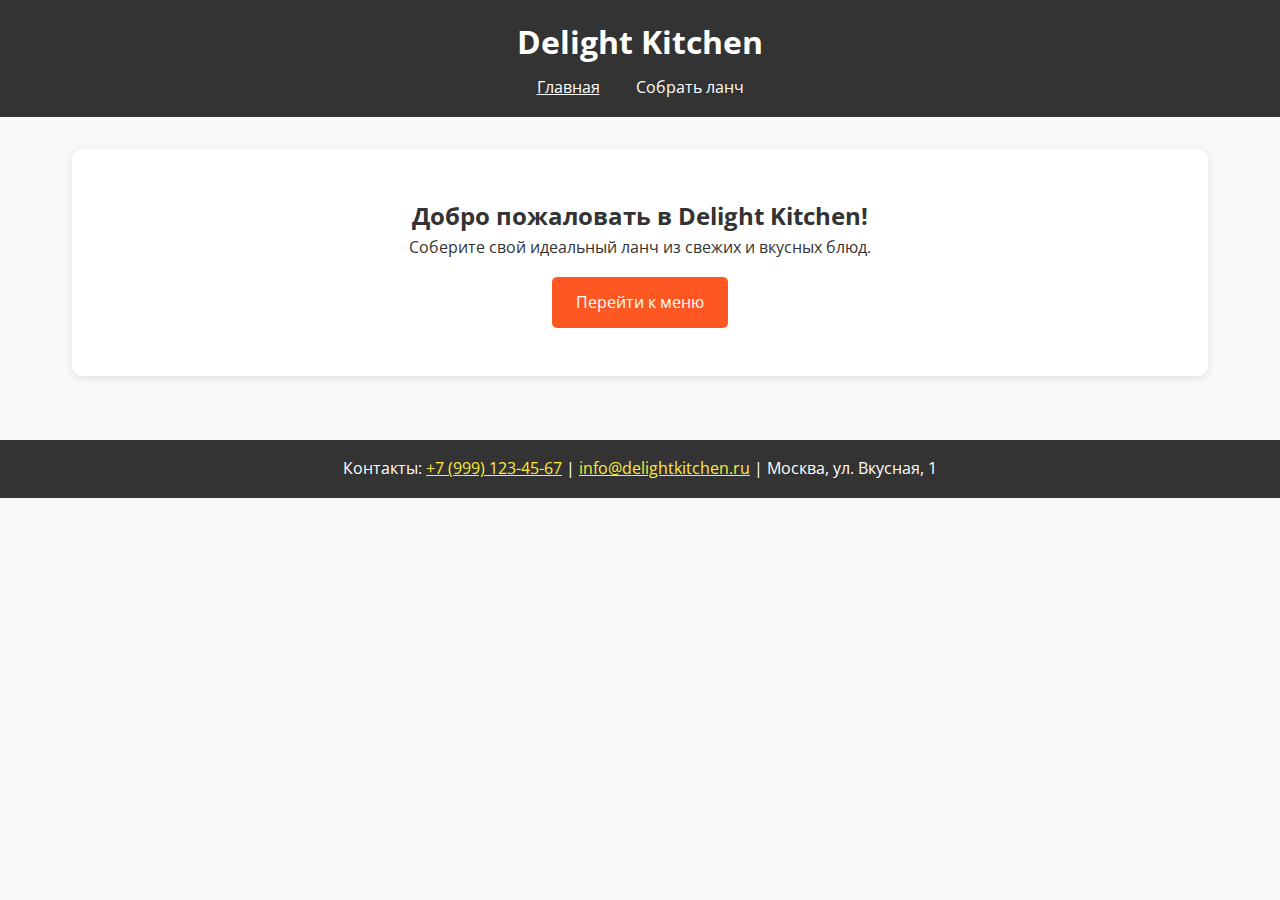
<file: index.html>
<!DOCTYPE html>
<html lang="ru">
<head>
    <meta charset="UTF-8">
    <meta name="viewport" content="width=device-width, initial-scale=1.0">
    <title>Delight Kitchen</title>
    <link href="https://fonts.googleapis.com/css2?family=Open+Sans:wght@400;700&display=swap" rel="stylesheet">
    <link rel="stylesheet" href="styles.css">
</head>
<body>
    <header>
        <h1>Delight Kitchen</h1>
        <nav>
            <a href="index.html" class="active">Главная</a>
            <a href="lunch.html">Собрать ланч</a>
        </nav>
    </header>
    <main>
        <section class="hero">
            <h2>Добро пожаловать в Delight Kitchen!</h2>
            <p>Соберите свой идеальный ланч из свежих и вкусных блюд.</p>
            <a href="lunch.html" class="btn">Перейти к меню</a>
        </section>
    </main>
    <footer>
        <p>Контакты: <a href="tel:+79991234567">+7 (999) 123-45-67</a> | <a href="mailto:info@delightkitchen.ru">info@delightkitchen.ru</a> | Москва, ул. Вкусная, 1</p>
    </footer>
</body>
</html>
</file>
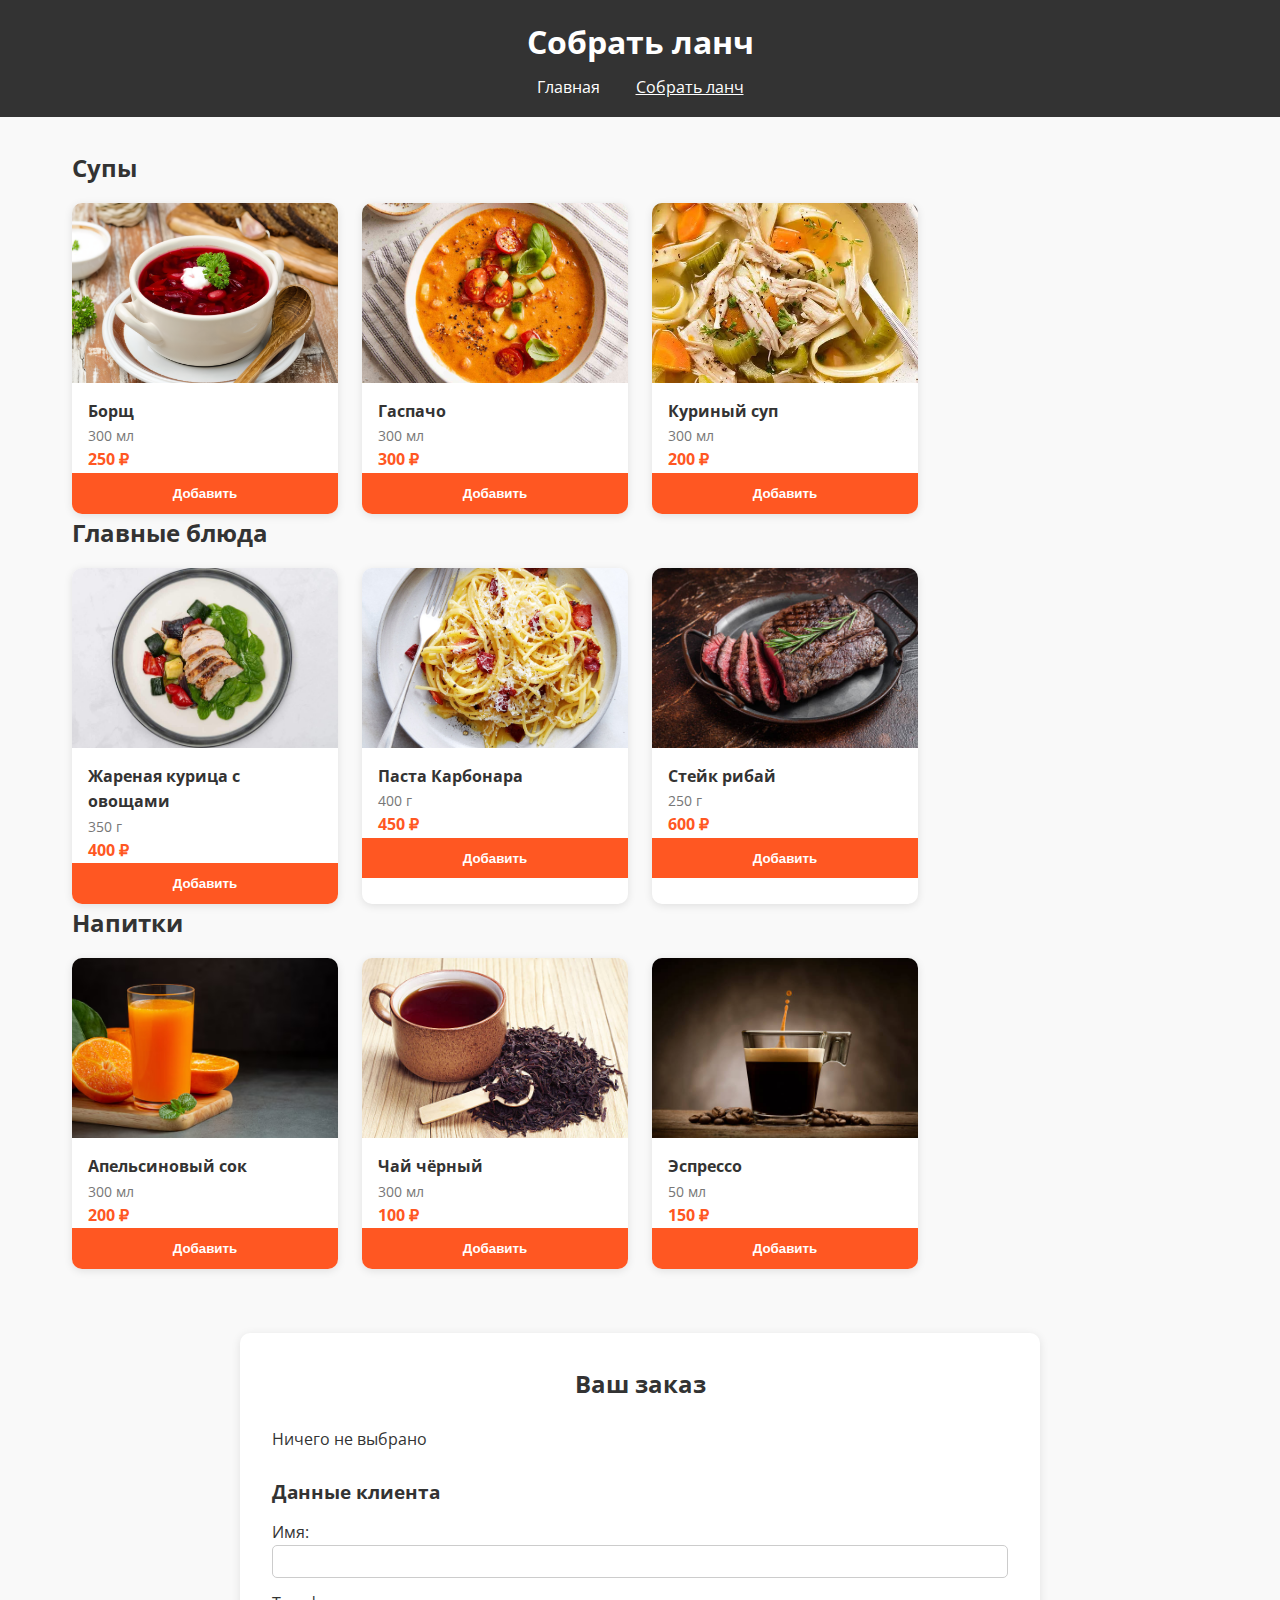
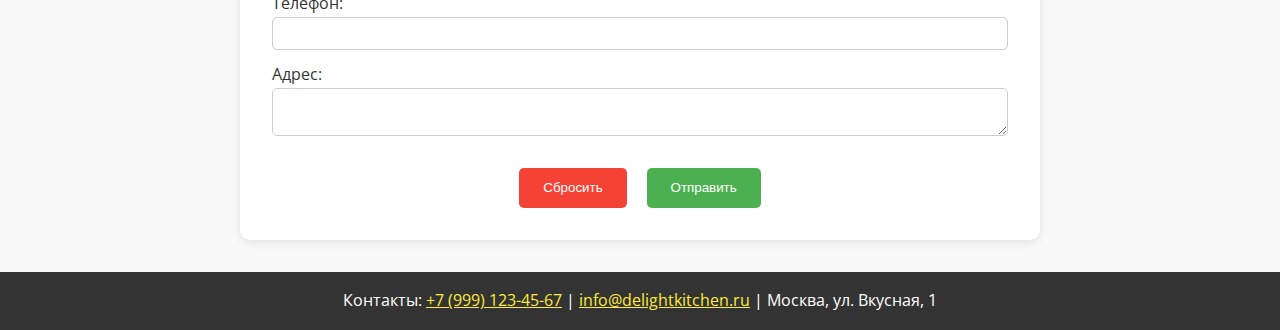
<file: lunch.html>
<!DOCTYPE html>
<html lang="ru">
<head>
    <meta charset="UTF-8">
    <meta name="viewport" content="width=device-width, initial-scale=1.0">
    <title>Delight Kitchen - Собрать ланч</title>
    <link href="https://fonts.googleapis.com/css2?family=Open+Sans:wght@400;700&display=swap" rel="stylesheet">
    <link rel="stylesheet" href="styles.css">
    <link rel="stylesheet" href="lunch.css">
</head>
<body>
    <header>
        <h1>Собрать ланч</h1>
        <nav>
            <a href="index.html">Главная</a>
            <a href="lunch.html" class="active">Собрать ланч</a>
        </nav>
    </header>

    <main>
        <section id="soups">
            <h2>Супы</h2>
            <div class="dishes-grid"></div>
        </section>

        <section id="mains">
            <h2>Главные блюда</h2>
            <div class="dishes-grid"></div>
        </section>

        <section id="drinks">
            <h2>Напитки</h2>
            <div class="dishes-grid"></div>
        </section>
    </main>

    <section id="order-form">
        <h2>Ваш заказ</h2>
        <form action="https://httpbin.org/post" method="post" id="orderForm">
            <p id="nothing-selected">Ничего не выбрано</p>

            <div class="order-category" style="display: none;">
                <h3>Суп</h3>
                <p id="selected-soup">Блюдо не выбрано</p>
                <input type="hidden" name="soup" id="soup-input">
            </div>

            <div class="order-category" style="display: none;">
                <h3>Главное блюдо</h3>
                <p id="selected-main">Блюдо не выбрано</p>
                <input type="hidden" name="main" id="main-input">
            </div>

            <div class="order-category" style="display: none;">
                <h3>Напиток</h3>
                <p id="selected-drink">Напиток не выбран</p>
                <input type="hidden" name="drink" id="drink-input">
            </div>

            <p id="total-price" style="display: none; font-weight: bold; margin-top: 15px;"></p>

            <div class="form-section">
                <h3>Данные клиента</h3>
                <label>Имя: <input type="text" name="name" required></label>
                <label>Телефон: <input type="tel" name="phone" required></label>
                <label>Адрес: <textarea name="address" required></textarea></label>
            </div>

            <div class="form-buttons">
                <button type="reset">Сбросить</button>
                <button type="submit">Отправить</button>
            </div>
        </form>
    </section>

    <footer>
        <p>Контакты: <a href="tel:+79991234567">+7 (999) 123-45-67</a> | <a href="mailto:info@delightkitchen.ru">info@delightkitchen.ru</a> | Москва, ул. Вкусная, 1</p>
    </footer>

    <!-- НОВЫЕ ФАЙЛЫ -->
    <script src="data.js"></script>
    <script src="render.js"></script>
    <script src="order.js"></script>
</body>
</html>
</file>
<file: styles.css>
* { margin: 0; padding: 0; box-sizing: border-box; }
body { font-family: 'Open Sans', sans-serif; line-height: 1.6; color: #333; background: #f9f9f9; }
header { background: #333; color: white; padding: 1rem; text-align: center; }
header h1 { margin-bottom: 0.5rem; }
nav a { color: white; margin: 0 1rem; text-decoration: none; }
nav a.active, nav a:hover { text-decoration: underline; }
main { padding: 2rem; max-width: 1200px; margin: 0 auto; }
footer { background: #333; color: white; text-align: center; padding: 1rem; margin-top: 2rem; }
footer a { color: #ffeb3b; }
.btn { display: inline-block; background: #ff5722; color: white; padding: 0.8rem 1.5rem; text-decoration: none; border-radius: 5px; margin-top: 1rem; }
.hero { text-align: center; padding: 3rem 1rem; background: #fff; border-radius: 10px; box-shadow: 0 2px 10px rgba(0,0,0,0.1); }
</file>
<file: lunch.css>
#order-form { background: white; padding: 2rem; border-radius: 10px; box-shadow: 0 2px 10px rgba(0,0,0,0.1); margin: 2rem auto; max-width: 800px; }
#order-form h2 { text-align: center; margin-bottom: 1.5rem; }
.order-category { margin-bottom: 1rem; padding: 0.8rem; background: #f5f5f5; border-radius: 5px; }
.order-category h3 { margin-bottom: 0.5rem; color: #ff5722; }
.form-section { margin-top: 1.5rem; }
.form-section label { display: block; margin: 0.8rem 0; }
.form-section input, .form-section textarea { width: 100%; padding: 0.5rem; border: 1px solid #ccc; border-radius: 5px; }
.form-buttons { text-align: center; margin-top: 1.5rem; }
.form-buttons button { padding: 0.8rem 1.5rem; margin: 0 0.5rem; border: none; border-radius: 5px; cursor: pointer; }
.form-buttons button[type="submit"] { background: #4caf50; color: white; }
.form-buttons button[type="reset"] { background: #f44336; color: white; }

.dishes-grid { display: grid; grid-template-columns: repeat(auto-fill, minmax(250px, 1fr)); gap: 1.5rem; margin-top: 1rem; }
.dish-item { background: white; border-radius: 10px; overflow: hidden; box-shadow: 0 2px 8px rgba(0,0,0,0.1); transition: transform 0.2s; }
.dish-item:hover { transform: translateY(-5px); box-shadow: 0 4px 15px rgba(0,0,0,0.2); }
.dish-item.selected { outline: 3px solid #ff5722; }
.dish-item img { width: 100%; height: 180px; object-fit: cover; }
.dish-item p { padding: 0 1rem; }
.dish-name { font-weight: bold; margin-top: 0.5rem; }
.dish-weight { color: #777; font-size: 0.9rem; }
.dish-price { color: #ff5722; font-weight: bold; }
.dish-item button { width: 100%; padding: 0.8rem; background: #ff5722; color: white; border: none; cursor: pointer; font-weight: bold; }
.dish-item button:hover { background: #e64a19; }
</file>
